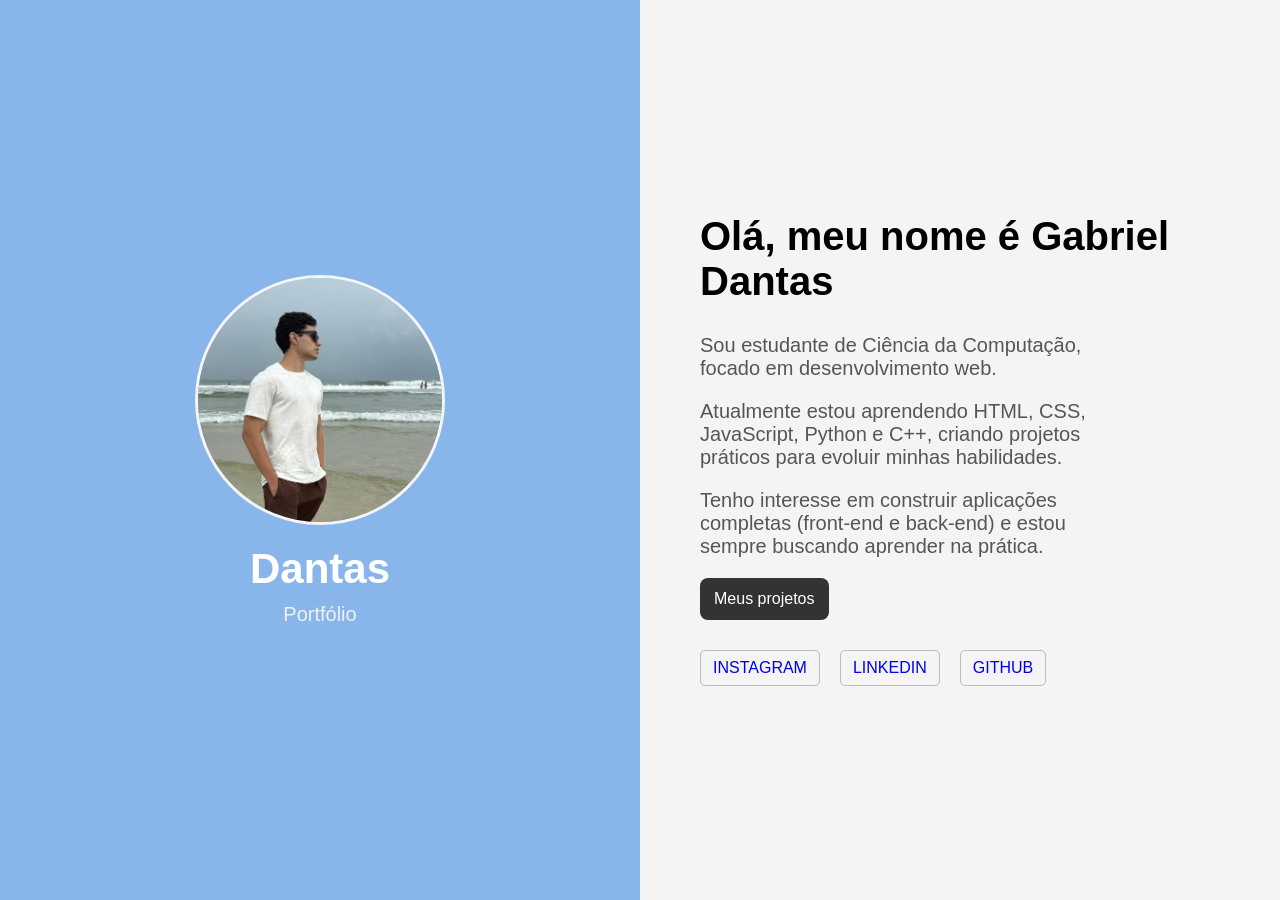
<file: portfolio/index.html>
<!DOCTYPE html>
<html lang="pt-br">
<head>
    <meta charset="UTF-8">
    <meta name="viewport" content="width=device-width, initial-scale=1.0">
    <link rel="stylesheet" href="style.css">
    <title>Meu Portfólio</title>
</head>
<body id="pagina-principal">
    <!-- LADO ESQUERDO -->
    <div class="left">
        <img src="img/eu.jfif" alt="Minha Foto">
        <h1>Dantas</h1>
        <p>Portfólio</p>
    </div>

    <!-- LADO DIREITO -->
    <div class="right">
        <h2>Olá, meu nome é Gabriel Dantas</h2>

        <p>
            Sou estudante de Ciência da Computação, focado em desenvolvimento web.
        </p>
        <p>
            Atualmente estou aprendendo HTML, CSS, JavaScript, Python e C++, criando projetos práticos para evoluir minhas habilidades.
        </p>
        <p>
            Tenho interesse em construir aplicações completas (front-end e back-end) e estou sempre buscando aprender na prática.
        </p>

        <a href="project.html" class="btn">Meus projetos</a>

        <div class="redesociais">
            <a href="https://www.instagram.com/dantasgx" target="_blank">INSTAGRAM</a>
            <a href="#" target="_blank">LINKEDIN</a>
            <a href="https://github.com/dantasgx" target="_blank">GITHUB</a>
        </div>
</div>
</body>
</html>
</file>
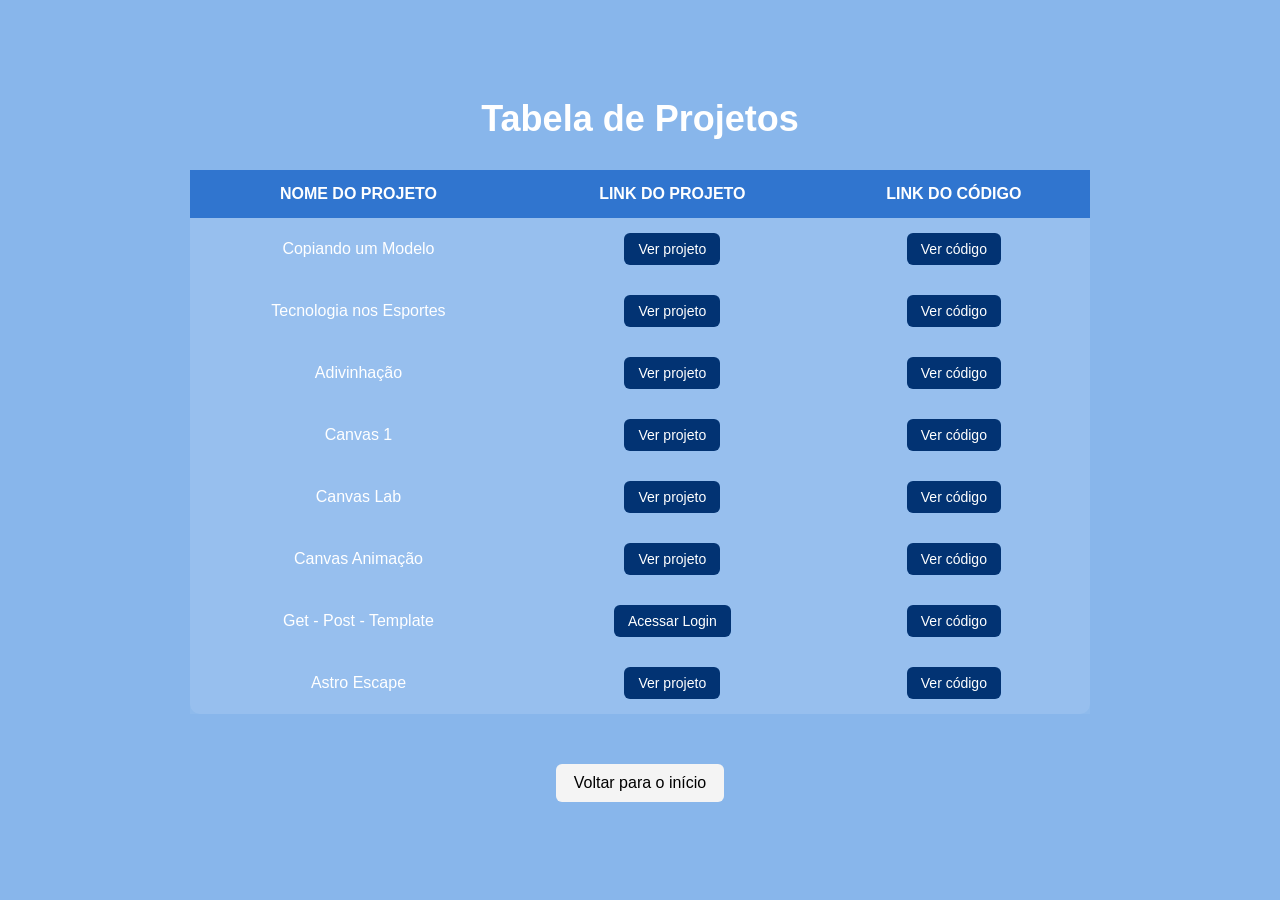
<file: portfolio/project.html>
<!DOCTYPE html>
<html lang="pt-BR">
<head>
  <meta charset="UTF-8">
  <meta name="viewport" content="width=device-width, initial-scale=1.0">
  <title>Projetos</title>
  <link rel="stylesheet" href="style.css">
</head>
<body class="pagina-projetos">

  <div class="container-projetos">
    <h1>Tabela de Projetos</h1>

    <table class="projetoss">
      <tr>
        <th class="th-edit">NOME DO PROJETO</th>
        <th>LINK DO PROJETO</th>
        <th>LINK DO CÓDIGO</th>
      </tr>

      <tr>
        <td>Copiando um Modelo</td>
        <td><a href="https://dantasgx.github.io/Projetos-FullStack/copia/" target="_blank">Ver projeto</a></td>
        <td><a href="https://github.com/dantasgx/Projetos-FullStack/tree/main/copia" target="_blank">Ver código</a></td>
      </tr>

      <tr>
        <td>Tecnologia nos Esportes</td>
        <td><a href="https://dantasgx.github.io/Projetos-FullStack/tecnologia-esportes/" target="_blank">Ver projeto</a></td>
        <td><a href="https://github.com/dantasgx/Projetos-FullStack/tree/main/tecnologia-esportes" target="_blank">Ver código</a></td>
      </tr>

      <tr>
        <td>Adivinhação</td>
        <td><a href="https://dantasgx.github.io/Projetos-FullStack/Adivinhação/" target="_blank">Ver projeto</a></td>
        <td><a href="https://github.com/dantasgx/Projetos-FullStack/tree/main/Adivinhação" target="_blank">Ver código</a></td>
      </tr>

      <tr>
        <td>Canvas 1</td>
        <td><a href="https://dantasgx.github.io/Projetos-FullStack/exercicio-canvas/" target="_blank">Ver projeto</a></td>
        <td><a href="https://github.com/dantasgx/Projetos-FullStack/tree/main/exercicio-canvas" target="_blank">Ver código</a></td>
      </tr>
      <tr>
        <td>Canvas Lab</td>
        <td><a href="https://dantasgx.github.io/Projetos-FullStack/canvas-lab/" target="_blank">Ver projeto</a></td>
        <td><a href="https://github.com/dantasgx/Projetos-FullStack/tree/main/canvas-lab" target="_blank">Ver código</a></td>
      </tr>
      <tr>
        <td>Canvas Animação</td>
        <td><a href="https://dantasgx.github.io/Projetos-FullStack/canvas-animacao/" target="_blank">Ver projeto</a></td>
        <td><a href="https://github.com/dantasgx/Projetos-FullStack/tree/main/canvas-animacao" target="_blank">Ver código</a></td>
      </tr>
      <tr>
          <td>Get - Post - Template</td>
          <td><a href="/login">Acessar Login</a></td>
          <td><a href="https://github.com/dantasgx/Portfolio-FullStack" target="_blank">Ver código</a></td>
      </tr>
      <tr>
        <td>Astro Escape</td>
        <td><a href="https://dantasgx.github.io/Astro-Escape-Lost/astro-escape/jogo.html" target="_blank">Ver projeto</a></td>
        <td><a href="https://github.com/dantasgx/Astro-Escape-Lost/tree/main/astro-escape" target="_blank">Ver código</a></td>
      </tr>
    </table>

    <a href="index.html" class="voltar">Voltar para o início</a>
  </div>

</body>
</html>
</file>
<file: portfolio/style.css>
* {
    margin: 0;
    padding: 0;
    box-sizing: border-box;
    font-family: Arial, sans-serif;
}

body {
    height: 100vh;
    display: flex;
}

.left {
    width: 50%;
    background-color: #88B6EB;
    color: white;
    display: flex;
    flex-direction: column;
    justify-content: center;
    align-items: center;
}

.left img {
    width: 250px;
    height: 250px;
    border-radius: 50%;
    object-fit: cover;
    margin-bottom: 20px;
    border: 3px solid #f4f4f4;
}

.left h1 {
    font-size: 42px;
    margin-bottom: 10px;
}

.left p {
    font-size: 20px;
    color: #f0f0f0;
}

.right {
    width: 50%;
    background-color: #f4f4f4;

    display: flex;
    flex-direction: column;
    justify-content: center;
    align-items: flex-start;
    padding: 60px;
}

.right h2 {
    font-size: 40px;
    margin-bottom: 20px;
}

.right p {
    font-size: 20px;
    margin-bottom: 10px;
    margin-top: 10px;
    color: #565656;
    max-width: 400px;
}

.btn {
    text-decoration: none;
    background-color: #333;
    color: white;
    padding: 12px 14px;
    border-radius: 8px;
    transition: 0.3s;
    margin-top: 10px;
}

.btn:hover {
    background-color: #bdbcbc;
}

.redesociais {
    margin-top: 30px;
    display: flex;
    gap: 20px;
}

.redesociais a {
  padding: 8px 12px;
  border: 1px solid #bdbcbc;
  border-radius: 5px;
  text-decoration: none;
}

.redesociais a:hover {
  background-color: #bdbcbc;
  color: white;
}

/* PROJETOS  */


.pagina-projetos {
  margin: 0;
  min-height: 100px;
  background: #88B6EB;
  display: flex;
  justify-content: center;
  align-items: center;
  padding: 40px 20px;
}

.container-projetos {
  width: 100%;
  max-width: 900px;
  text-align: center;
}

.container-projetos h1 {
  color: white;
  margin-bottom: 30px;
  font-size: 36px;
}

.projetoss {
  width: 100%;
  border-collapse: collapse;
  background-color: rgba(255, 255, 255, 0.08);
  border-radius: 10px;
}

.projetoss th, .projetoss td {
  padding: 15px;
  text-align: center;
  color: white;
}

.projetoss th {
  background-color: #3075cf;
  font-size: 16px;
}

.projetoss td {
  background-color: rgba(255, 255, 255, 0.05);
}

.projetoss a {
  display: inline-block;
  text-decoration: none;
  color: white;
  background-color: #023373; 
  /* border: 1.5px solid #023373; */
  padding: 8px 14px;
  border-radius: 6px;
  font-size: 14px;
  transition: 0.3s;
}

.projetoss a:hover {
  background-color: #0487D9;
}

.voltar {
  display: inline-block;
  margin-top: 50px;
  text-decoration: none;
  color: black;
  background-color: #f4f4f4;
  padding: 10px 18px;
  border-radius: 6px;
  font-family: Arial, sans-serif;
  transition: 0.3s;
}

.voltar:hover {
  background-color: #d0d0d0;
}
</file>
